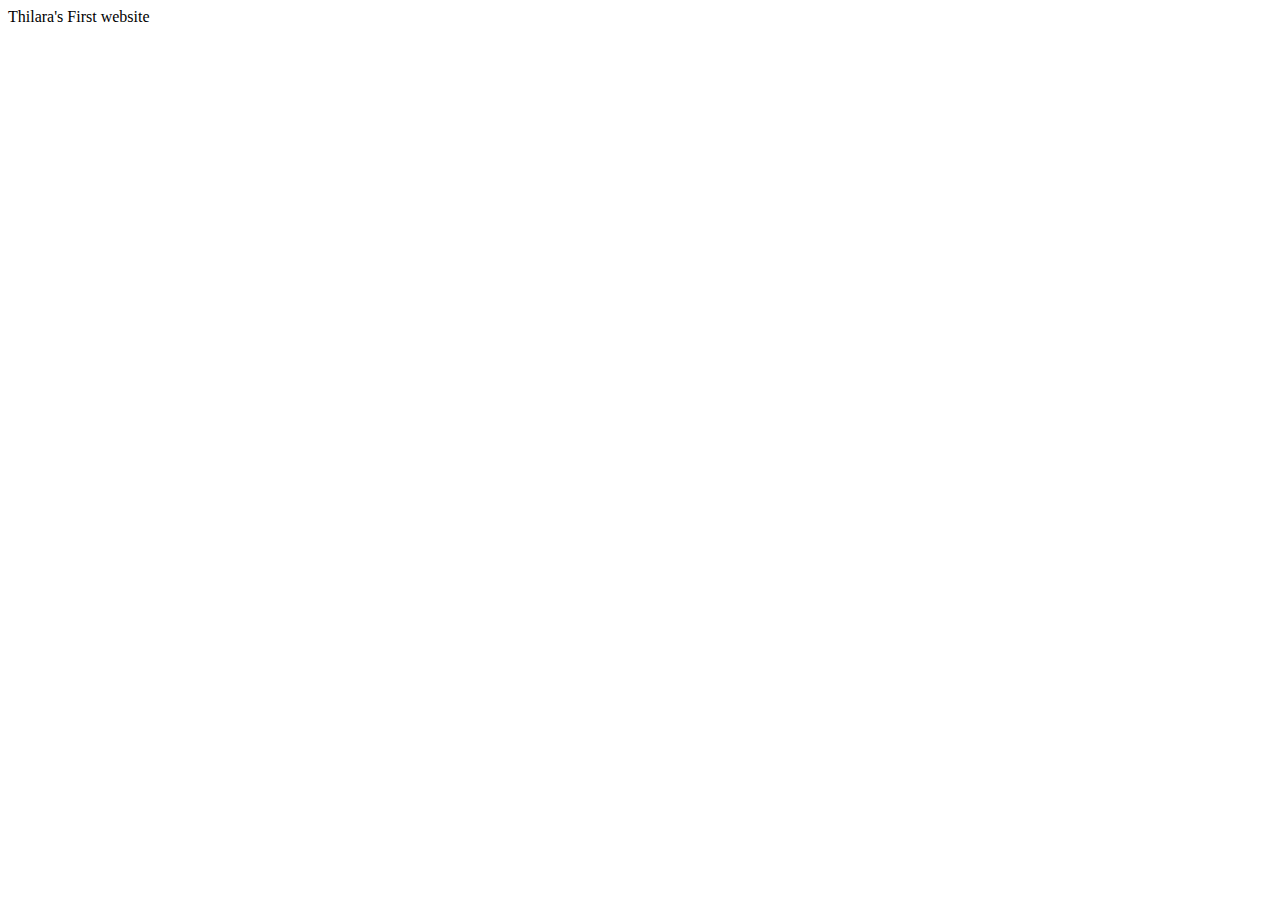
<file: index.html>
<!DOCTYPE html>
<html lang="en">
<head>
    <meta charset="UTF-8">
    <meta http-equiv="X-UA-Compatible" content="IE=edge">
    <meta name="viewport" content="width=device-width, initial-scale=1.0">
    <title>Document</title>
</head>
<body>
    Thilara's First website 
</body>
</html>
</file>
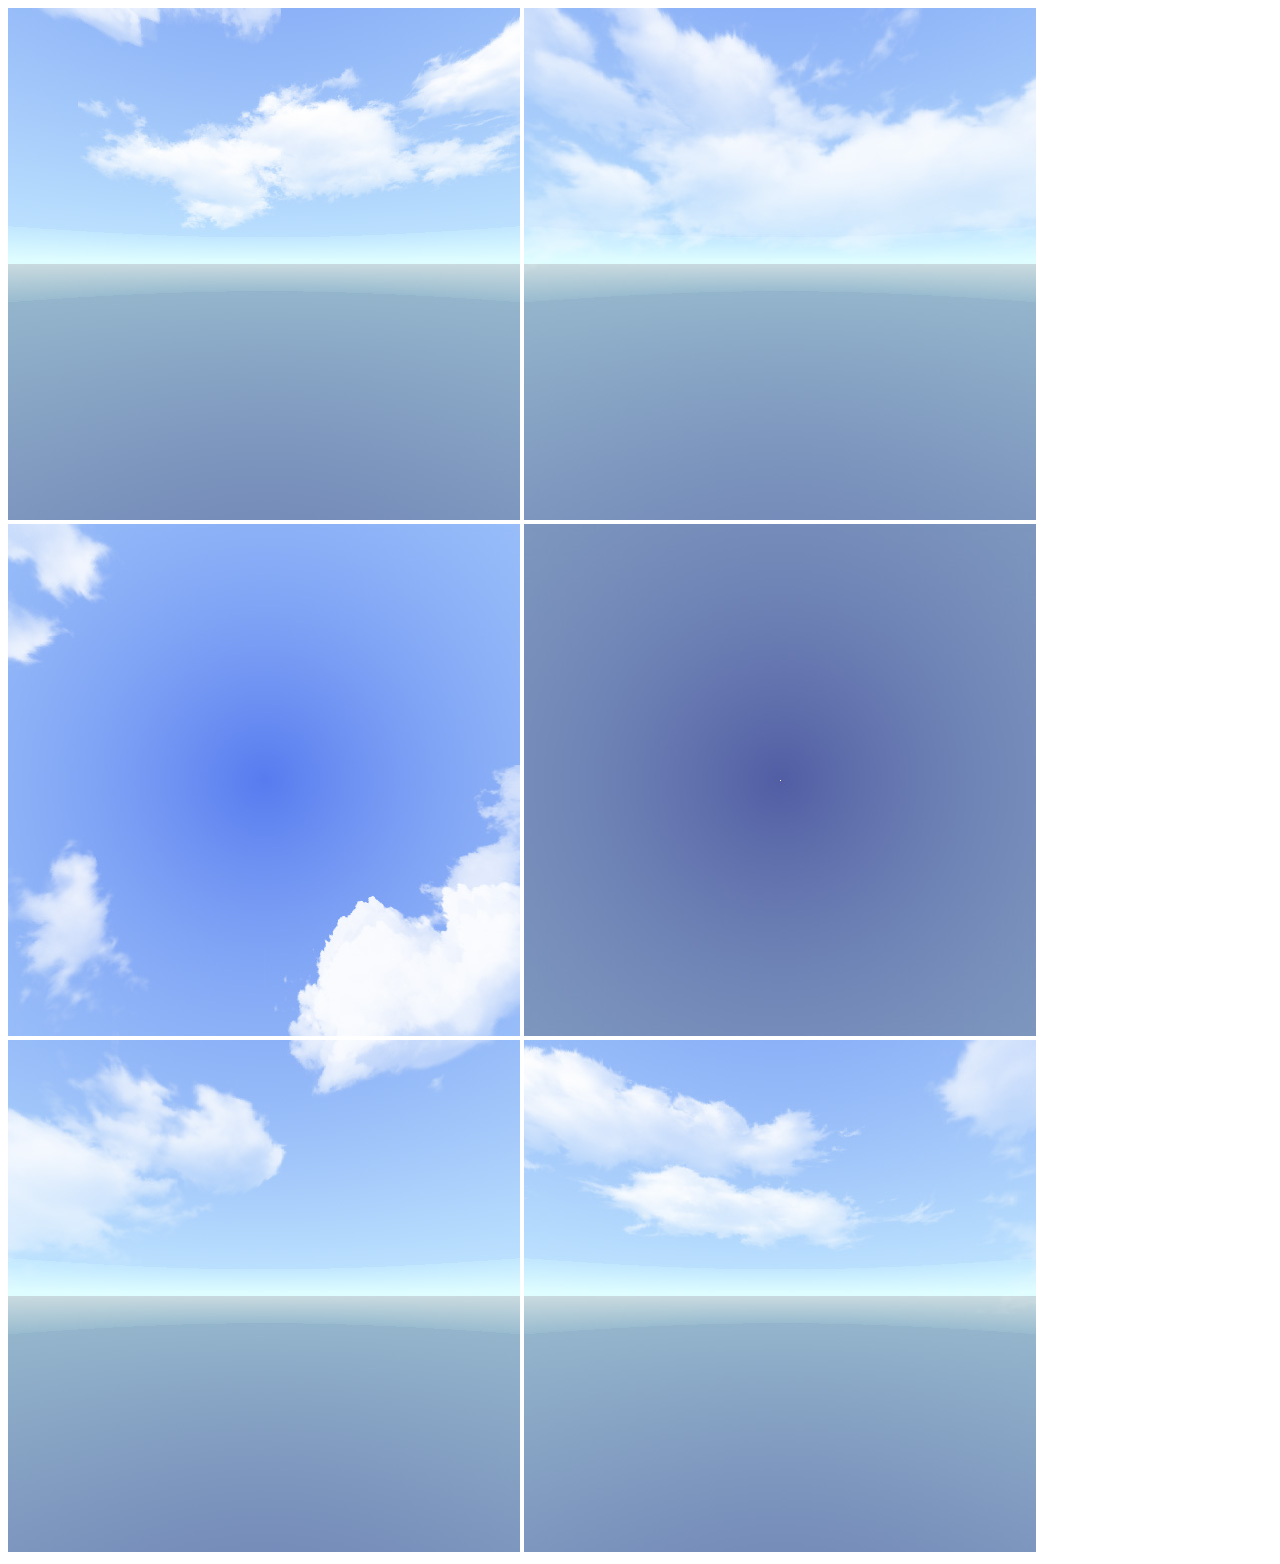
<file: AR/index.html>
<!DOCTYPE html>
<html>
  <script src="https://aframe.io/releases/1.0.4/aframe.min.js"></script>
  <script src="aframe-ar.js"></script>
  <body>
    <a-scene embedded arjs environment="#env" vr-mode-ui="enabled: false">
      <a-assets>
        <a-cubemap id="env">
          <img src="Daylight-Box_Right.jpg">
          <img src="Daylight-Box_Left.jpg">
          <img src="Daylight-Box_Top.jpg">
          <img src="Daylight-Box_Bottom.jpg">
          <img src="Daylight-Box_Front.jpg">
          <img src="Daylight-Box_Back.jpg">
        </a-cubemap>
      </a-assets>

      <a-light type="ambient" color="#888"></a-light>
      <a-light type="point" intensity="0.3" position="2 4 4"></a-light>

      <!-- DONT EDIT ABOVE
                o   o
                 )-(
                (O O)
                 \=/
                .-"-.
               //\ /\\
             _// / \ \\_
            =./ {,-.} \.=
                || ||
                || ||    
              __|| ||__  
             `---" "---'   
           EDIT FROM HERE ON          
      -->

      <!-- This is the marker, inside the <marker> 
           the objects that will appear at that position -->

      <!-- You can create your own markers here. ONLY USE JPEGS not PNG!
      https://jeromeetienne.github.io/AR.js/three.js/examples/marker-training/examples/generator.html
     -->

     <!-- !!! Only 1 Marker but lots of assets inside it !!! -->

      <a-marker type='pattern' url='pattern-marker4562.patt' smooth="true">

        <!-- This is the object <a-object> 
          Edit size, position, texture and animation here -->

        <a-box
        width="3"
        height="1.5"
        depth="0.2"
        position="3 4 1" 
        rotation="80 10 0"               
        src="1 red.jpg"
        transparent="true"
        alphaTest= "0.5"            
        env-map="#env"
        metalness="1.0"
        roughness="0.0"          
        >
        </a-box>

        <a-box
        width="1.5"
        height="3"
        depth="0.2"
        position="-2 0.2 0" 
        rotation="65 10 0"               
        src="bracket notif.jpg"
        transparent="true"
        alphaTest= "0.5"            
        env-map="#env"
        metalness="1.0"
        roughness="0.0"          
        >
        </a-box>

        <a-box
        width="3"
        height="1.5"
        depth="2"
        position="1.5 0.2 0" 
        rotation="65 10 0"               
        src="exclamation.jpg"
        transparent="true"
        alphaTest= "0.5"            
        env-map="#env"
        metalness="1.0"
        roughness="0.0"          
        >
        </a-box> 
      
        
          


        <a-sphere
        radius="1.2"
        position= "2 6 2"
        src="notif overlay.jpg"
        env-map="#env"
        metalness="0.9"
        roughness="0.1"                  
        animation="
        property: rotation; 
        from: 0 0 0; 
        to: 0 360 0; 
        easing: linear; 
        dur: 10000; 
        loop:true"
        >                  
        </a-sphere>        

        <!-- !!! Do not remove Marker 1 !!! -->
      </a-marker>    

     


      <a-entity camera></a-entity>
    </a-scene>

  </body>
</html>
</file>
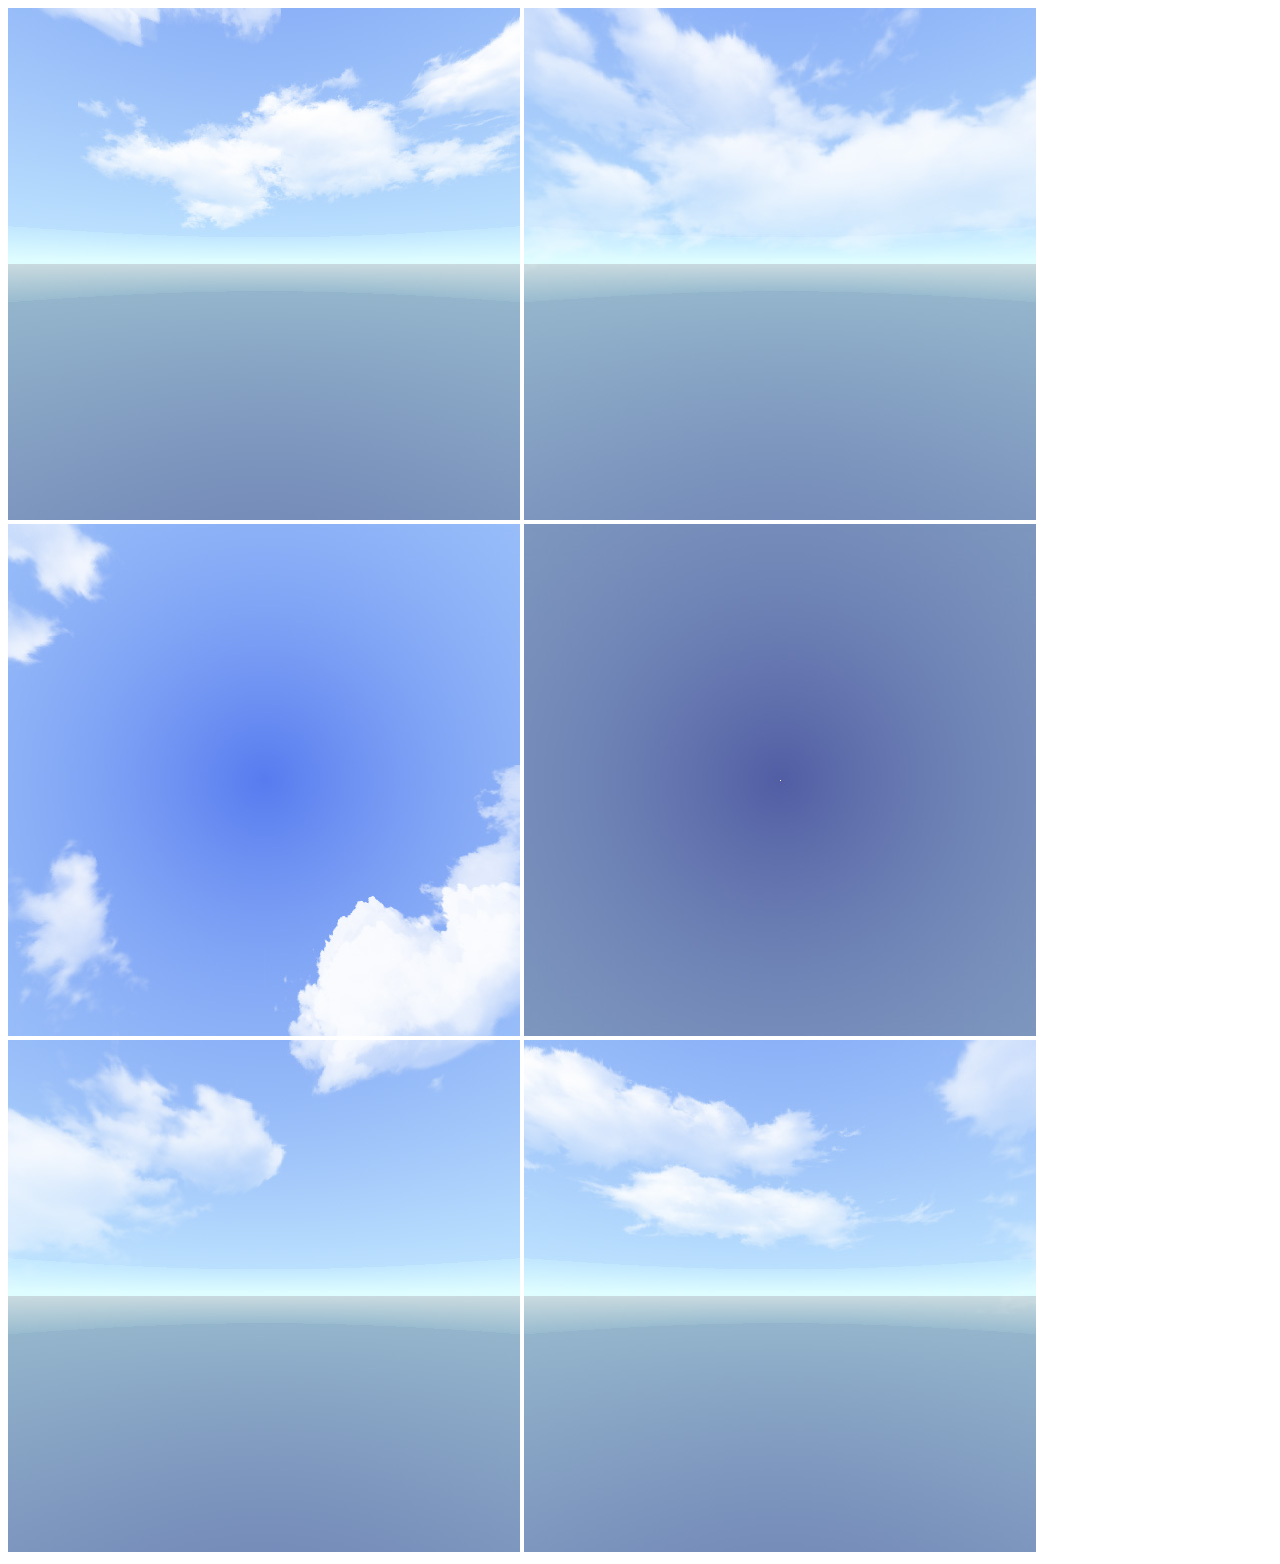
<file: AR2 /index.html>
<!DOCTYPE html>
<html>
  <script src="https://aframe.io/releases/1.0.4/aframe.min.js"></script>
  <script src="aframe-ar.js"></script>
  <body>
    <a-scene embedded arjs environment="#env" vr-mode-ui="enabled: false">
      <a-assets>
        <a-cubemap id="env">
          <img src="Daylight-Box_Right.jpg">
          <img src="Daylight-Box_Left.jpg">
          <img src="Daylight-Box_Top.jpg">
          <img src="Daylight-Box_Bottom.jpg">
          <img src="Daylight-Box_Front.jpg">
          <img src="Daylight-Box_Back.jpg">
        </a-cubemap>
      </a-assets>

      <a-light type="ambient" color="#888"></a-light>
      <a-light type="point" intensity="0.3" position="2 4 4"></a-light>

      <!-- DONT EDIT ABOVE
                o   o
                 )-(
                (O O)
                 \=/
                .-"-.
               //\ /\\
             _// / \ \\_
            =./ {,-.} \.=
                || ||
                || ||    
              __|| ||__  
             `---" "---'   
           EDIT FROM HERE ON          
      -->

      <!-- This is the marker, inside the <marker> 
           the objects that will appear at that position -->

      <!-- You can create your own markers here. ONLY USE JPEGS not PNG!
      https://jeromeetienne.github.io/AR.js/three.js/examples/marker-training/examples/generator.html
     -->

     <!-- !!! Only 1 Marker but lots of assets inside it !!! -->

      <a-marker type='pattern' url='pattern-marker7543.patt' smooth="true">

        <!-- This is the object <a-object> 
          Edit size, position, texture and animation here -->

          <a-marker type='pattern' url='pattern-marker7543.patt' smooth="true">

            <a-box
            width="7"
            height="5.5"
            depth="0.4"
            position="0 0.2 0" 
            rotation="65 10 0"               
            src="numbers.png"
            transparent="true"
            alphaTest= "0.5"            
            env-map="#env"
            metalness="1.0"
            roughness="0.0"          
            >
            </a-box>
    
          </a-marker>          

        <!-- !!! Do not remove Marker 1 !!! -->
      </a-marker>    

     


      <a-entity camera></a-entity>
    </a-scene>

  </body>
</html>
</file>
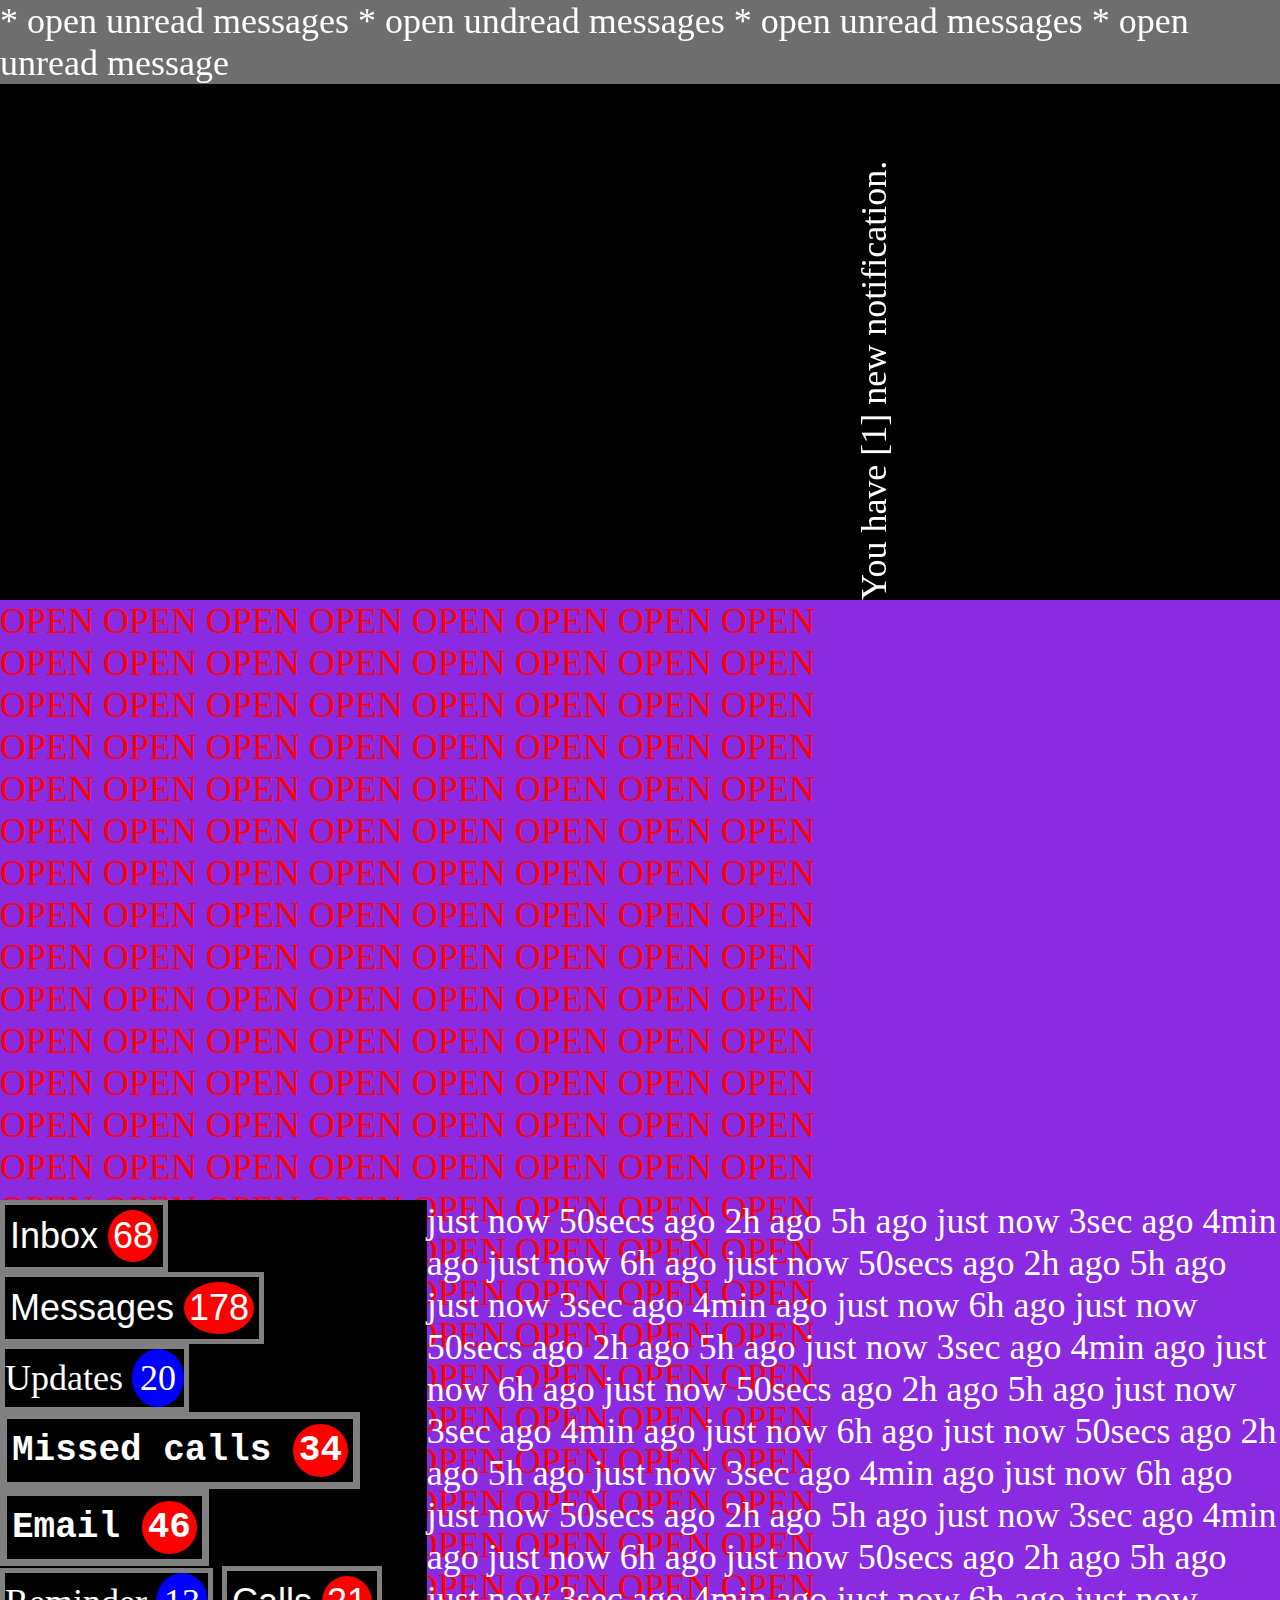
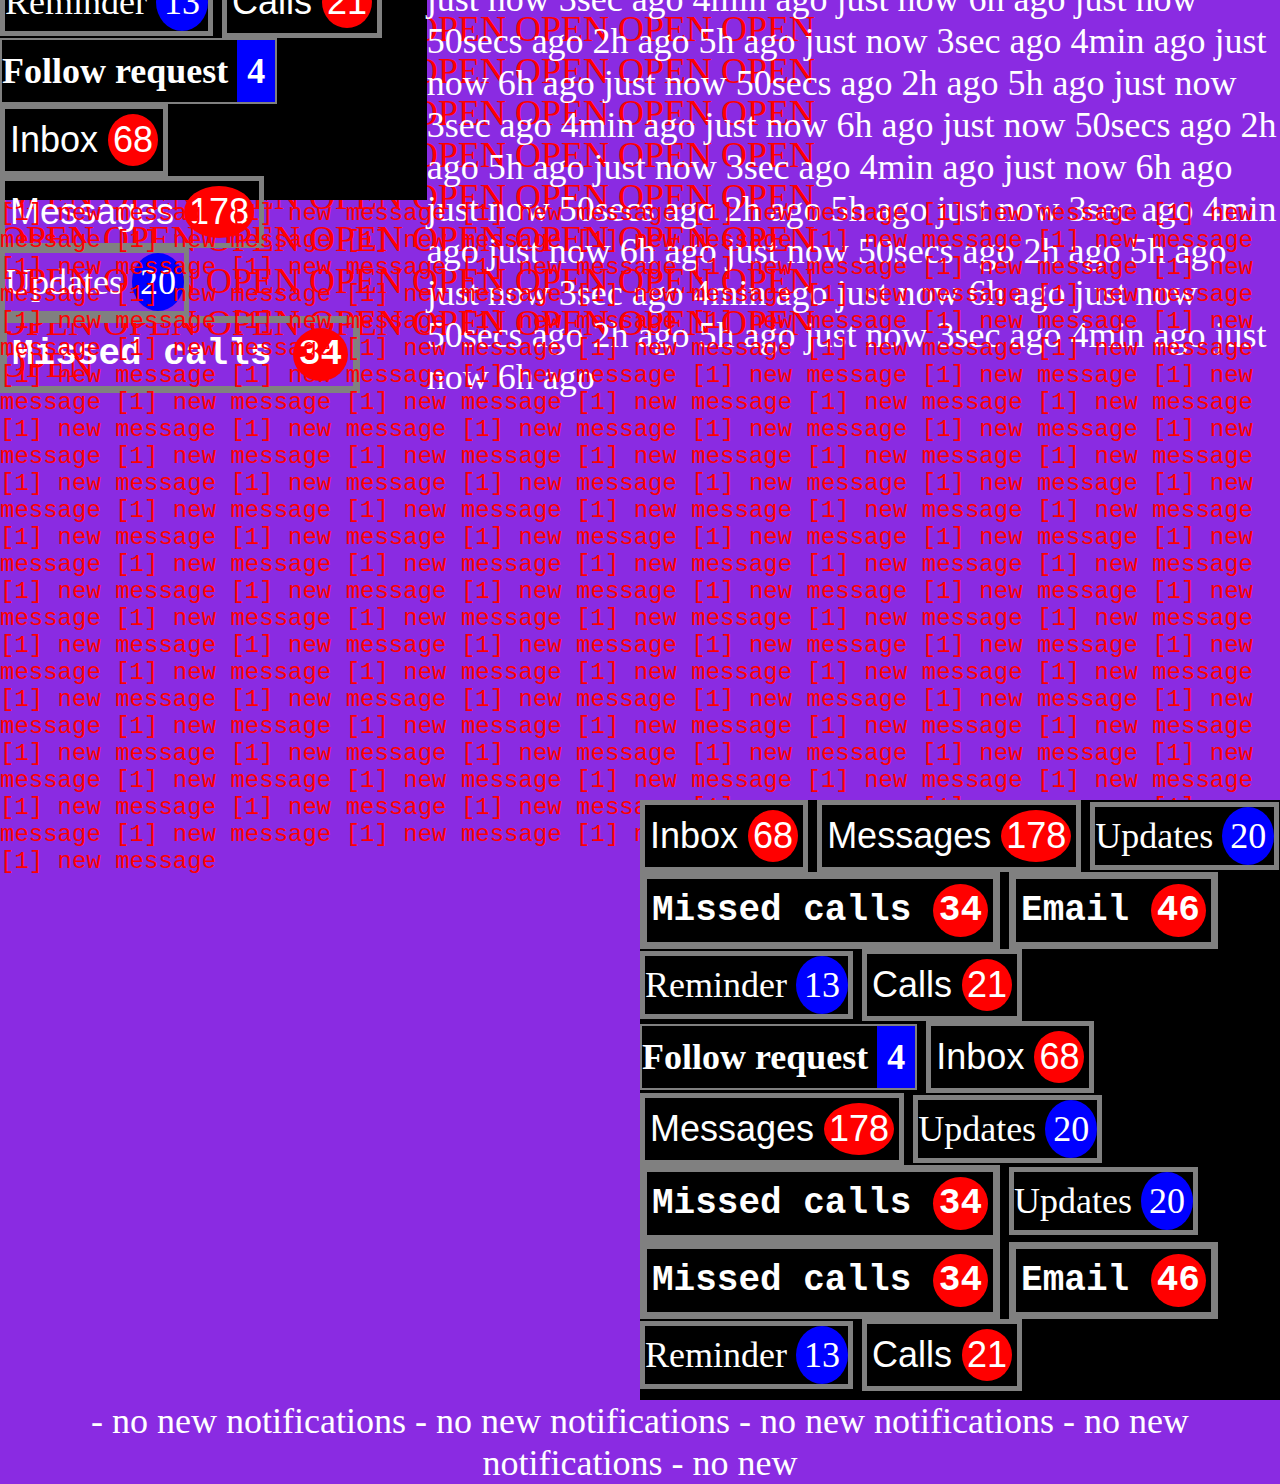
<file: keepup/index.html>
<!DOCTYPE html>
<html lang="en">
<head>
    <meta charset="UTF-8">
    <meta http-equiv="X-UA-Compatible" content="IE=edge">
    <meta name="viewport" content="width=device-width, initial-scale=1.0">
    <title>Document</title>
    <link rel="stylesheet" href="style.css">
</head>
<body>


    <div class="menu">* open unread messages * open undread messages * open unread messages * open unread message</div>
    <div class="row">

        
<div class="col width100 bgblack">1</div>
    </div>

    <div class="row">
        <div class="col width66 animated-row">
            <div class="open">
                OPEN OPEN OPEN OPEN OPEN OPEN OPEN OPEN OPEN OPEN OPEN OPEN OPEN OPEN OPEN OPEN OPEN OPEN OPEN OPEN OPEN OPEN OPEN OPEN OPEN OPEN OPEN OPEN OPEN OPEN OPEN OPEN OPEN OPEN OPEN OPEN OPEN OPEN OPEN OPEN OPEN OPEN OPEN OPEN OPEN OPEN OPEN OPEN OPEN OPEN OPEN OPEN OPEN OPEN OPEN OPEN OPEN OPEN OPEN OPEN OPEN OPEN OPEN OPEN OPEN OPEN OPEN OPEN OPEN OPEN OPEN OPEN OPEN OPEN OPEN OPEN OPEN OPEN OPEN OPEN OPEN OPEN OPEN OPEN OPEN OPEN OPEN OPEN OPEN OPEN OPEN OPEN OPEN OPEN OPEN OPEN OPEN OPEN OPEN OPEN OPEN OPEN OPEN OPEN OPEN OPEN OPEN OPEN OPEN OPEN OPEN OPEN OPEN OPEN OPEN OPEN OPEN OPEN OPEN OPEN OPEN OPEN OPEN OPEN OPEN OPEN OPEN OPEN OPEN OPEN OPEN OPEN OPEN OPEN OPEN OPEN OPEN OPEN OPEN OPEN OPEN OPEN OPEN OPEN OPEN OPEN OPEN OPEN OPEN OPEN OPEN OPEN OPEN OPEN OPEN OPEN OPEN OPEN OPEN OPEN OPEN OPEN OPEN OPEN OPEN OPEN OPEN OPEN OPEN OPEN OPEN OPEN OPEN OPEN OPEN OPEN OPEN OPEN OPEN OPEN OPEN OPEN OPEN OPEN OPEN OPEN OPEN OPEN OPEN OPEN OPEN OPEN OPEN OPEN OPEN OPEN OPEN OPEN OPEN OPEN OPEN OPEN OPEN OPEN OPEN OPEN OPEN OPEN OPEN OPEN OPEN OPEN OPEN OPEN OPEN OPEN OPEN OPEN OPEN OPEN OPEN OPEN OPEN OPEN OPEN OPEN OPEN OPEN OPEN OPEN OPEN OPEN OPEN OPEN OPEN OPEN OPEN OPEN OPEN OPEN OPEN OPEN OPEN OPEN OPEN OPEN OPEN OPEN OPEN OPEN OPEN OPEN OPEN OPEN OPEN OPEN OPEN  
            </div>
        </div>
        <div class="col width33 bgpink">
            <div class="upwards-text">
                  You have [1] new notification. 
            </div>
        </div>
        
       
    </div>

    <div class="row">
        <div class="col width33 bgblack "> 
            <div class="label"> 
                Inbox 
                <div class="number">68</div>
            </div>
            <div class="label"> 
                Messages 
                <div class="number">178</div>

            </div>
            <div class="label3">
                Updates
                <div class="number3">20</div>
            </div>
            <div class="label2">
                Missed calls
                <div class="number2">34</div>

            </div>
            <div class="label2">
                Email
                <div class=" number2">46</div>
            </div>
            <div class="label3">
                Reminder 
                <div class="number3">13</div>
            </div>           
             <div class="label">
                Calls
                <div class="number">21</div>
            </div>
            <div class="label4">
                Follow request
                <div class="number4">4</div>
            </div>
            <div class="label"> 
                Inbox 
                <div class="number">68</div>
            </div>
            <div class="label"> 
                Messages 
                <div class="number">178</div>

            </div>
            <div class="label3">
                Updates
                <div class="number3">20</div>
            </div>
            <div class="label2">
                Missed calls
                <div class="number2">34</div>

            </div>

        </div>
        <div class="col width66 animated-row2" >
            <div class="clickme">
                just now   50secs ago   2h ago   5h ago   just now   3sec ago   4min ago   just now   6h ago   just now   50secs ago   2h ago   5h ago   just now   3sec ago   4min ago   just now   6h ago   just now   50secs ago   2h ago   5h ago   just now   3sec ago   4min ago   just now   6h ago   just now   50secs ago   2h ago   5h ago   just now   3sec ago   4min ago   just now   6h ago   just now   50secs ago   2h ago   5h ago   just now   3sec ago   4min ago   just now   6h ago   just now   50secs ago   2h ago   5h ago   just now   3sec ago   4min ago   just now   6h ago   just now   50secs ago   2h ago   5h ago   just now   3sec ago   4min ago   just now   6h ago   just now   50secs ago   2h ago   5h ago   just now   3sec ago   4min ago   just now   6h ago   just now   50secs ago   2h ago   5h ago   just now   3sec ago   4min ago   just now   6h ago   just now   50secs ago   2h ago   5h ago   just now   3sec ago   4min ago   just now   6h ago   just now   50secs ago   2h ago   5h ago   just now   3sec ago   4min ago   just now   6h ago   just now   50secs ago   2h ago   5h ago   just now   3sec ago   4min ago   just now   6h ago   just now   50secs ago   2h ago   5h ago   just now   3sec ago   4min ago   just now   6h ago    
            </div>
        </div>
     
        
       
    </div>

    <div class="row">
        <div class="col width100 animated-row">
            <div class="newmessage">
                [1] new message [1] new message [1] new message [1] new message [1] new message [1] new message [1] new message [1] new message [1] new message [1] new message [1] new message [1] new message [1] new message [1] new message [1] new message [1] new message [1] new message [1] new message [1] new message [1] new message [1] new message [1] new message [1] new message [1] new message [1] new message [1] new message [1] new message [1] new message [1] new message [1] new message [1] new message [1] new message [1] new message [1] new message [1] new message [1] new message [1] new message [1] new message [1] new message [1] new message [1] new message [1] new message [1] new message [1] new message [1] new message [1] new message [1] new message [1] new message [1] new message [1] new message [1] new message [1] new message [1] new message [1] new message [1] new message [1] new message [1] new message [1] new message [1] new message [1] new message [1] new message [1] new message [1] new message [1] new message [1] new message [1] new message [1] new message [1] new message [1] new message [1] new message [1] new message [1] new message [1] new message [1] new message [1] new message [1] new message [1] new message [1] new message [1] new message [1] new message [1] new message [1] new message [1] new message [1] new message [1] new message [1] new message [1] new message [1] new message [1] new message [1] new message [1] new message [1] new message [1] new message [1] new message [1] new message [1] new message [1] new message [1] new message [1] new message [1] new message [1] new message [1] new message [1] new message [1] new message [1] new message [1] new message [1] new message [1] new message [1] new message [1] new message [1] new message [1] new message [1] new message [1] new message [1] new message [1] new message [1] new message [1] new message [1] new message [1] new message [1] new message [1] new message [1] new message [1] new message [1] new message [1] new message [1] new message [1] new message [1] new message [1] new message [1] new message [1] new message [1] new message  
            </div>
        </div>
            </div>

    <div class="row">
        <div class="col width50 animated-row2"></div>
        
        <div class="col width50 bgbisque">
            <div class="label"> 
                Inbox 
                <div class="number">68</div>
            </div>
            <div class="label"> 
                Messages 
                <div class="number">178</div>

            </div>
            <div class="label3">
                Updates
                <div class="number3">20</div>
            </div>
            <div class="label2">
                Missed calls
                <div class="number2">34</div>

            </div>
            <div class="label2">
                Email
                <div class=" number2">46</div>
            </div>
            <div class="label3">
                Reminder 
                <div class="number3">13</div>
            </div>           
             <div class="label">
                Calls
                <div class="number">21</div>
            </div>
            <div class="label4">
                Follow request
                <div class="number4">4</div>
            </div>
            <div class="label"> 
                Inbox 
                <div class="number">68</div>
            </div>
            <div class="label"> 
                Messages 
                <div class="number">178</div>

            </div>
            <div class="label3">
                Updates
                <div class="number3">20</div>
            </div>
            <div class="label2">
                Missed calls
                <div class="number2">34</div>

            </div>
            <div class="label3">
                Updates
                <div class="number3">20</div>
            </div>
            <div class="label2">
                Missed calls
                <div class="number2">34</div>

            </div>
            <div class="label2">
                Email
                <div class=" number2">46</div>
            </div>
            <div class="label3">
                Reminder 
                <div class="number3">13</div>
            </div>           
             <div class="label">
                Calls
                <div class="number">21</div>
            </div>
           

            

    
    </div>

    <div class="class">
        <div class="ending">
            - no new notifications - no new notifications - no new notifications - no new notifications - no new
        </div>
    </div>
       

</body>
</html>
</file>
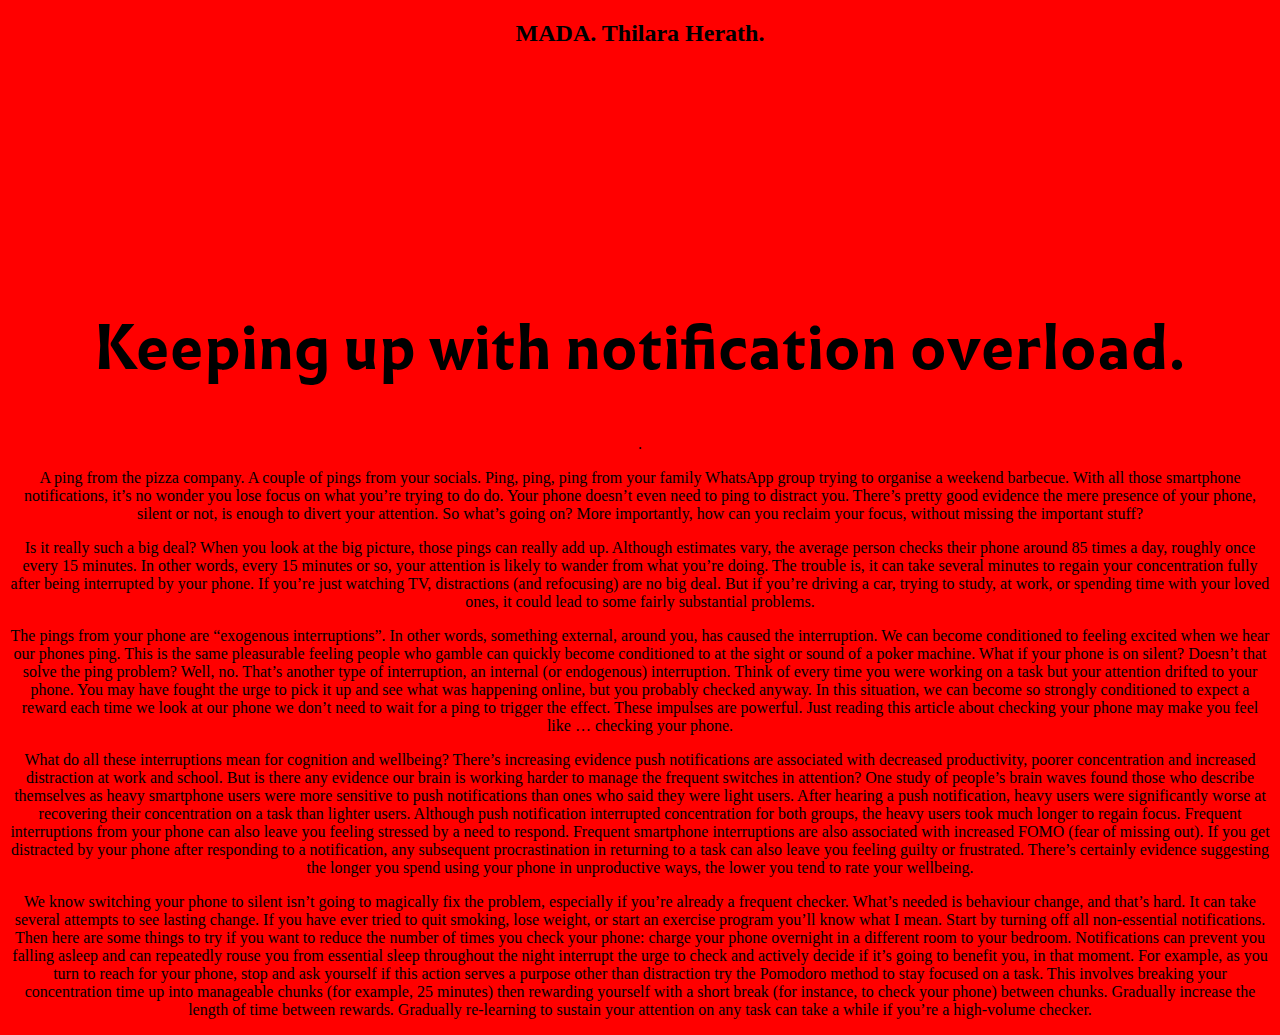
<file: Reader/index.html>
<!DOCTYPE html>
<html lang="en">
<head>
    <meta charset="UTF-8">
    <meta http-equiv="X-UA-Compatible" content="IE=edge">
    <meta name="viewport" content="width=device-width, initial-scale=1.0">
    <title>Keep up </title>
    <link rel="stylesheet" href="style.css">
</head>

<h2>
MADA. Thilara Herath.
</h2>
<h1>
     Keeping up with notification overload.

</h1>





<body>
   .
    
</body>

<p>
   A ping from the pizza company. A couple of pings from your socials. Ping, ping, ping from your family WhatsApp group trying to organise a weekend barbecue.

        With all those smartphone notifications, it’s no wonder you lose focus on what you’re trying to do do.
        
        Your phone doesn’t even need to ping to distract you. There’s pretty good evidence the mere presence of your phone, silent or not, is enough to divert your attention.
        
        So what’s going on? More importantly, how can you reclaim your focus, without missing the important stuff? 
</p>

 

<p>
    Is it really such a big deal?
    When you look at the big picture, those pings can really add up.
    
    Although estimates vary, the average person checks their phone around 85 times a day, roughly once every 15 minutes.
    
    In other words, every 15 minutes or so, your attention is likely to wander from what you’re doing. The trouble is, it can take several minutes to regain your concentration fully after being interrupted by your phone.
    
    If you’re just watching TV, distractions (and refocusing) are no big deal. But if you’re driving a car, trying to study, at work, or spending time with your loved ones, it could lead to some fairly substantial problems.
</p>
 

<p>
    The pings from your phone are “exogenous interruptions”. In other words, something external, around you, has caused the interruption.

    We can become conditioned to feeling excited when we hear our phones ping. This is the same pleasurable feeling people who gamble can quickly become conditioned to at the sight or sound of a poker machine.
    
    What if your phone is on silent? Doesn’t that solve the ping problem? Well, no.
    
    That’s another type of interruption, an internal (or endogenous) interruption.
    
    Think of every time you were working on a task but your attention drifted to your phone. You may have fought the urge to pick it up and see what was happening online, but you probably checked anyway.
    
    In this situation, we can become so strongly conditioned to expect a reward each time we look at our phone we don’t need to wait for a ping to trigger the effect.
    
    These impulses are powerful. Just reading this article about checking your phone may make you feel like … checking your phone. 
</p>
    

<p>
    What do all these interruptions mean for cognition and wellbeing?

    There’s increasing evidence push notifications are associated with decreased productivity, poorer concentration and increased distraction at work and school.
    
    But is there any evidence our brain is working harder to manage the frequent switches in attention?
    
    One study of people’s brain waves found those who describe themselves as heavy smartphone users were more sensitive to push notifications than ones who said they were light users.
    
    After hearing a push notification, heavy users were significantly worse at recovering their concentration on a task than lighter users. Although push notification interrupted concentration for both groups, the heavy users took much longer to regain focus.
    
    Frequent interruptions from your phone can also leave you feeling stressed by a need to respond. Frequent smartphone interruptions are also associated with increased FOMO (fear of missing out).
    
    If you get distracted by your phone after responding to a notification, any subsequent procrastination in returning to a task can also leave you feeling guilty or frustrated.
    
    There’s certainly evidence suggesting the longer you spend using your phone in unproductive ways, the lower you tend to rate your wellbeing.

</p>

<p>
    We know switching your phone to silent isn’t going to magically fix the problem, especially if you’re already a frequent checker.

    What’s needed is behaviour change, and that’s hard. It can take several attempts to see lasting change. If you have ever tried to quit smoking, lose weight, or start an exercise program you’ll know what I mean.
    
    Start by turning off all non-essential notifications. Then here are some things to try if you want to reduce the number of times you check your phone:
    
    charge your phone overnight in a different room to your bedroom. Notifications can prevent you falling asleep and can repeatedly rouse you from essential sleep throughout the night
    
    interrupt the urge to check and actively decide if it’s going to benefit you, in that moment. For example, as you turn to reach for your phone, stop and ask yourself if this action serves a purpose other than distraction
    
    try the Pomodoro method to stay focused on a task. This involves breaking your concentration time up into manageable chunks (for example, 25 minutes) then rewarding yourself with a short break (for instance, to check your phone) between chunks. Gradually increase the length of time between rewards. Gradually re-learning to sustain your attention on any task can take a while if you’re a high-volume checker.

</p>   





</html>
</file>
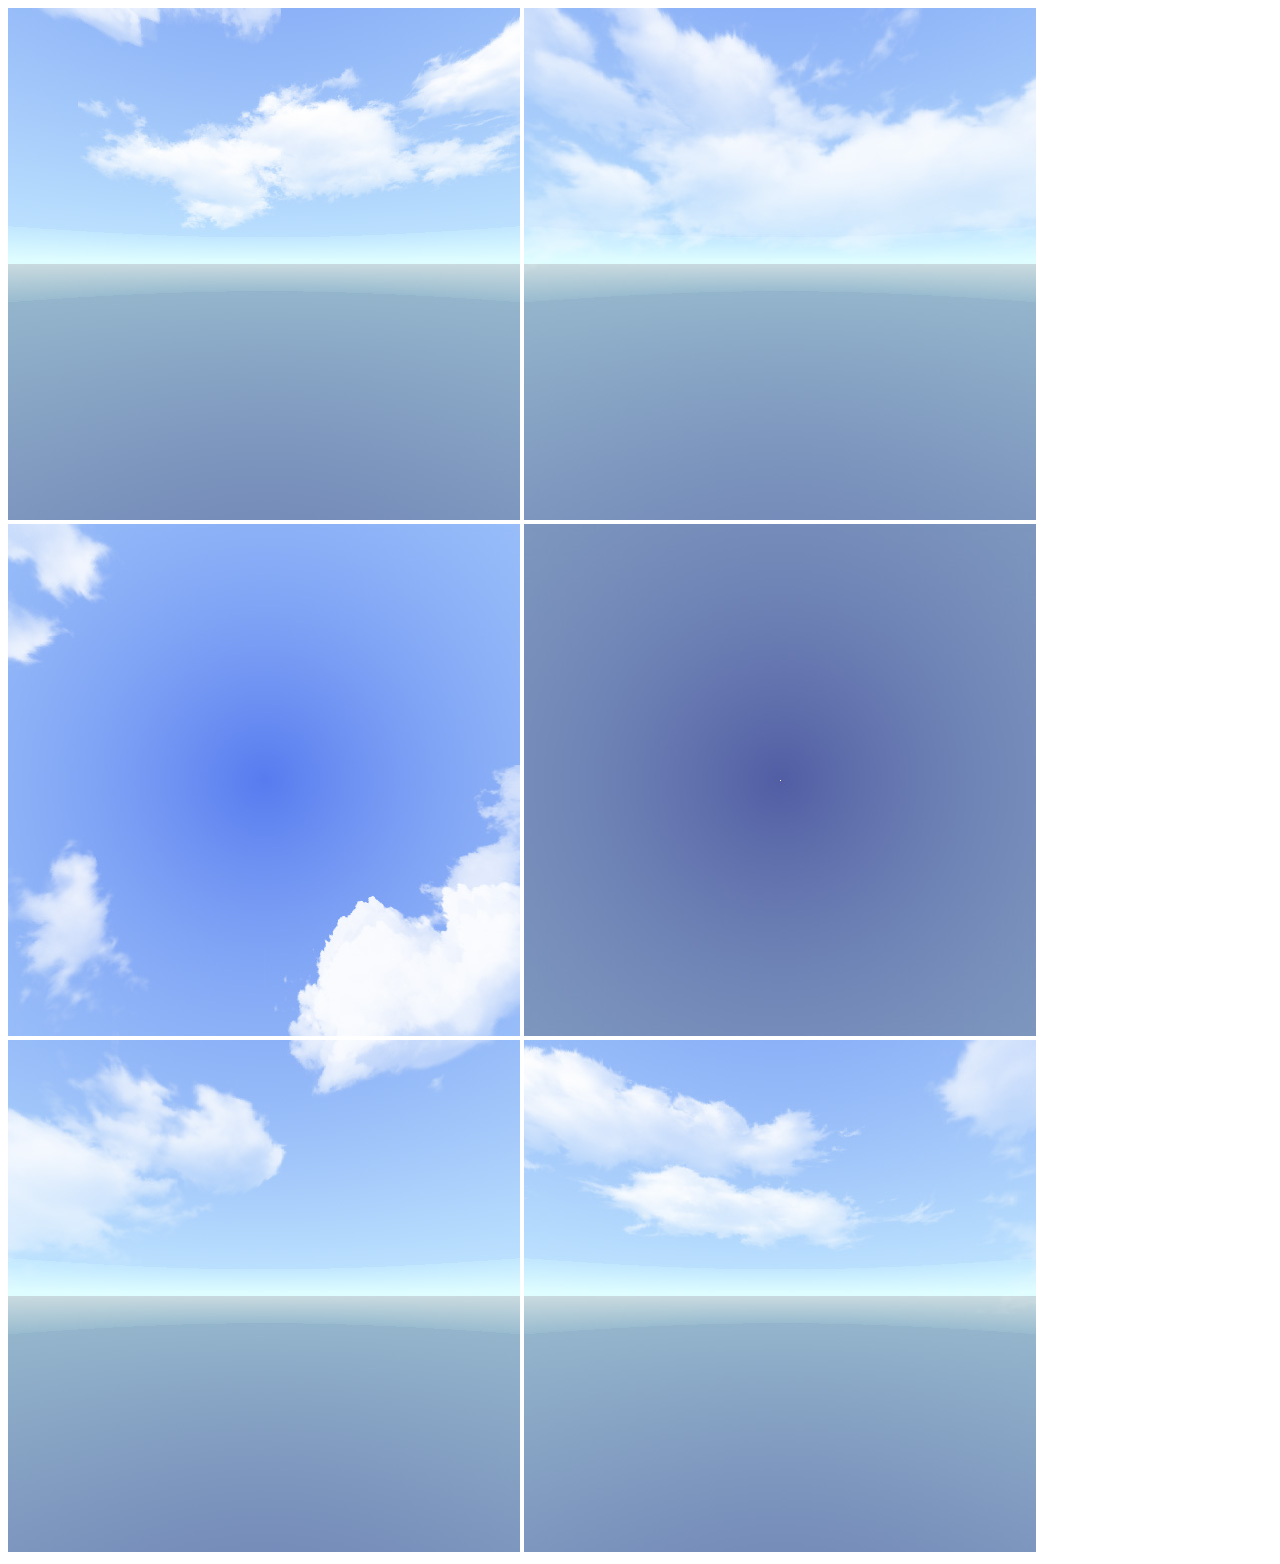
<file: ar-templates/ar-template-3single-markers/index.html>
<!DOCTYPE html>
<html>
  <script src="https://aframe.io/releases/1.0.4/aframe.min.js"></script>
  <script src="aframe-ar.js"></script>
  <body>
    <a-scene embedded arjs environment="#env" vr-mode-ui="enabled: false">
      <a-assets>
        <a-cubemap id="env">
          <img src="Daylight-Box_Right.jpg">
          <img src="Daylight-Box_Left.jpg">
          <img src="Daylight-Box_Top.jpg">
          <img src="Daylight-Box_Bottom.jpg">
          <img src="Daylight-Box_Front.jpg">
          <img src="Daylight-Box_Back.jpg">
        </a-cubemap>
      </a-assets>

      <a-light type="ambient" color="#888"></a-light>
      <a-light type="point" intensity="0.3" position="2 4 4"></a-light>

      <!-- DONT EDIT ABOVE
                o   o
                 )-(
                (O O)
                 \=/
                .-"-.
               //\ /\\
             _// / \ \\_
            =./ {,-.} \.=
                || ||
                || ||    
              __|| ||__  
             `---" "---'   
           EDIT FROM HERE ON          
      -->

      <!-- This is the marker, inside the <marker> 
           the objects that will appear at that position -->

      <!-- You can create your own markers here. ONLY USE JPEGS not PNG!
      https://jeromeetienne.github.io/AR.js/three.js/examples/marker-training/examples/generator.html
     -->

     <!-- !!! MARKER 1 !!! -->

      <a-marker type='pattern' url='pattern-marker4562.patt' smooth="true">

        <!-- This is the object <a-object> 
          Edit size, position, texture and animation here -->

        <a-sphere
        radius="0.8"
        position= "0 0.5 0"
        src="sky.jpeg"
        env-map="#env"
        metalness="0.9"
        roughness="0.1"                  
        animation="
         property: rotation; 
         from: 0 0 0; 
         to: 0 360 0; 
         easing: linear; 
         dur: 10000; 
         loop:true"
          >                  
        </a-sphere>


      </a-marker>
      
      <!-- !!! MARKER 2 !!! -->

      <a-marker type='pattern' url='pattern-marker-circle.patt' smooth="true">

        <!-- This is the object <a-object> 
          Edit size, position, texture and animation here -->

        <a-box 
        width="2.1"
        height="3.45"
        depth="0.3"
        position="0 0.5 0" 
        rotation="0 45 0"               
        src="sky.jpeg"
        transparent="true"
        alphaTest= "0.5"
        env-map="#env"
        metalness="1.0"
        roughness="0.0"                  
        animation="
        property: rotation; 
        from: 0 45 0; 
        to: 0 360 0; 
        easing: linear; 
        dur: 1000; 
        loop:true"               
        >                 
        </a-box>


      </a-marker>   
         
      <!-- !!! MARKER 3 !!! -->           

      <a-marker type='pattern' url='pattern-marker7543.patt' smooth="true">

      <!-- This is the object <a-object> 
        Edit size, position, texture and animation here -->

        <a-box 
        width="2.1"
        height="3.45"
        depth="0.3"
        position="0 0.5 0" 
        rotation="0 45 0"               
        src="sky.jpeg"
        transparent="true"
        alphaTest= "0.5"
        env-map="#env"
        metalness="1.0"
        roughness="0.0"                  
        animation="
        property: rotation; 
        from: 0 45 0; 
        to: 0 360 0; 
        easing: linear; 
        dur: 1000; 
        loop:true"               
        >                 
        </a-box>

      </a-marker>       

     


      <a-entity camera></a-entity>
    </a-scene>

  </body>
</html>
</file>
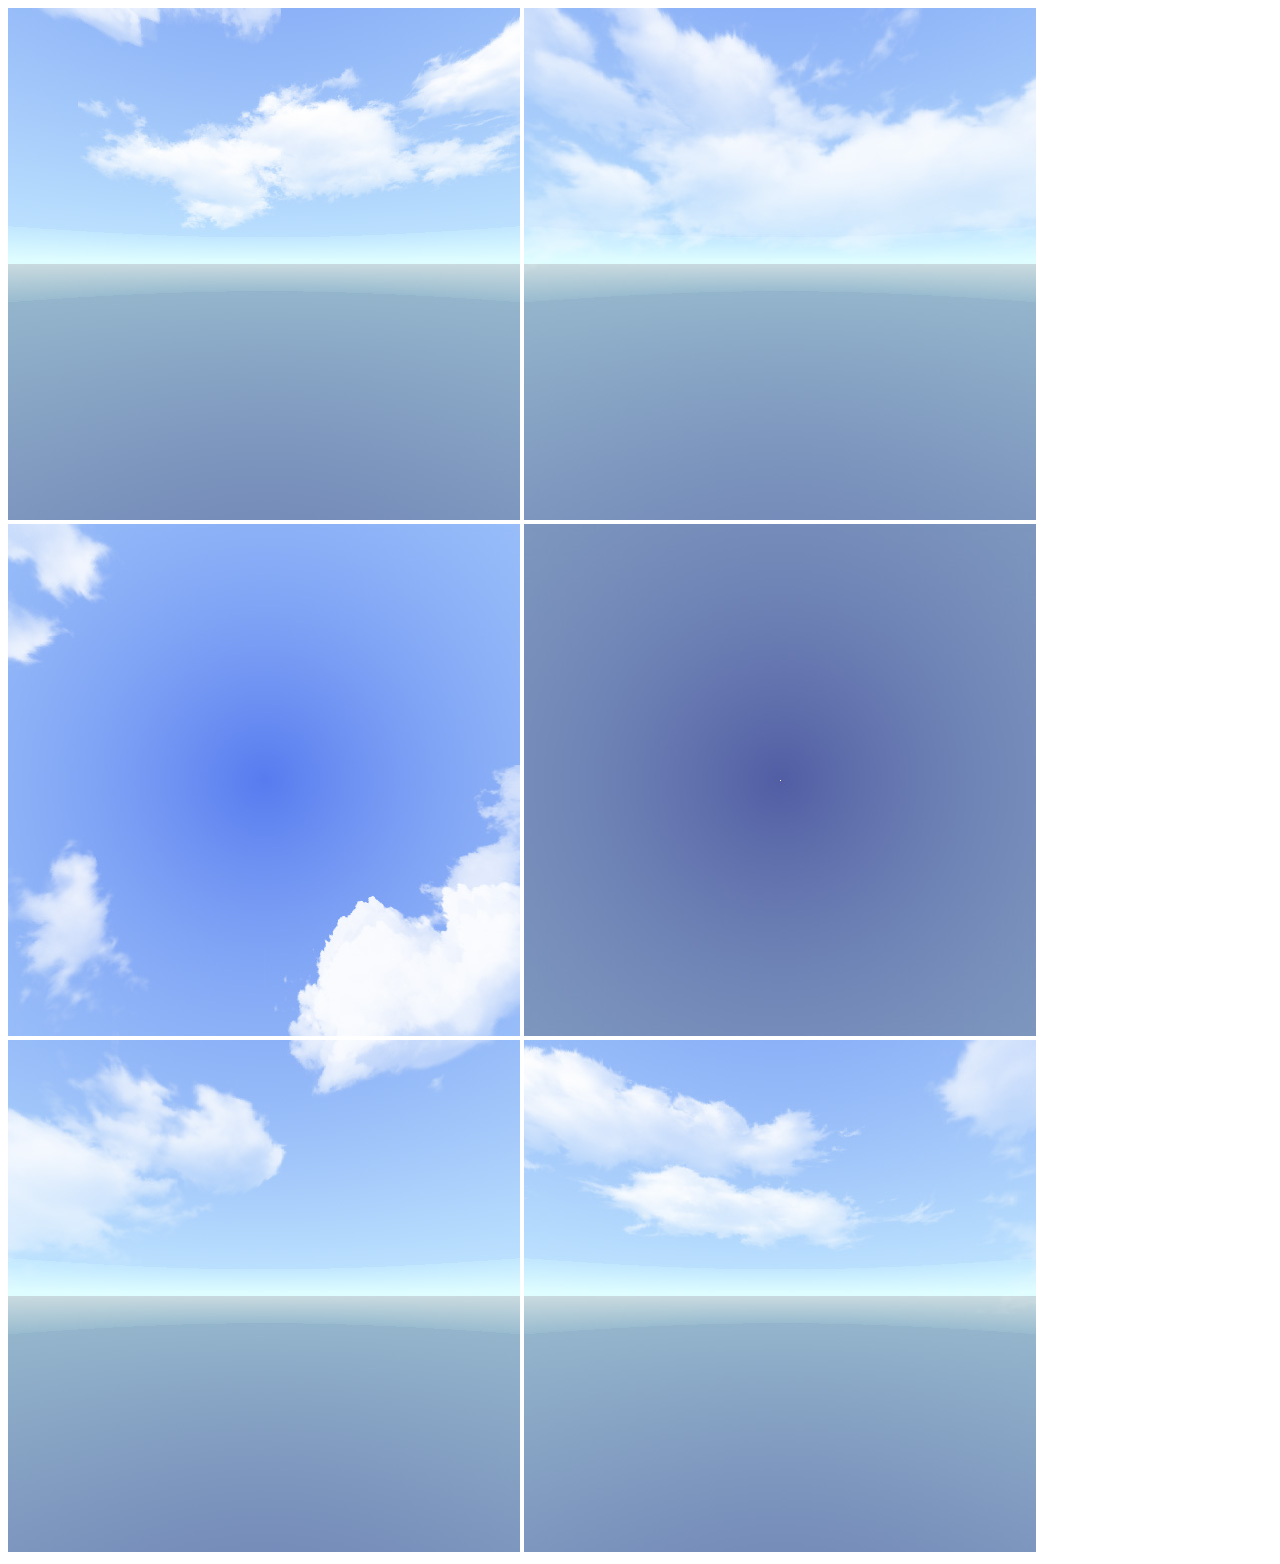
<file: ar-templates/ar-template-multi-planes/index.html>
<!DOCTYPE html>
<html>
  <script src="https://aframe.io/releases/1.0.4/aframe.min.js"></script>
  <script src="aframe-ar.js"></script>
  <body>
    <a-scene embedded arjs environment="#env" vr-mode-ui="enabled: false">
      <a-assets>
        <a-cubemap id="env">
          <img src="Daylight-Box_Right.jpg">
          <img src="Daylight-Box_Left.jpg">
          <img src="Daylight-Box_Top.jpg">
          <img src="Daylight-Box_Bottom.jpg">
          <img src="Daylight-Box_Front.jpg">
          <img src="Daylight-Box_Back.jpg">
        </a-cubemap>
      </a-assets>

      <a-light type="ambient" color="#888"></a-light>
      <a-light type="point" intensity="0.3" position="2 4 4"></a-light>

      <!-- DONT EDIT ABOVE
                o   o
                 )-(
                (O O)
                 \=/
                .-"-.
               //\ /\\
             _// / \ \\_
            =./ {,-.} \.=
                || ||
                || ||    
              __|| ||__  
             `---" "---'   
           EDIT FROM HERE ON          
      -->

      <!-- This is the marker, inside the <marker> 
           the objects that will appear at that position -->

      <!-- You can create your own markers here. ONLY USE JPEGS not PNG!
      https://jeromeetienne.github.io/AR.js/three.js/examples/marker-training/examples/generator.html
     -->

     <!-- !!! Only 1 Marker but lots of assets inside it !!! -->

      <a-marker type='pattern' url='pattern-marker4562.patt' smooth="true">

        <!-- This is the object <a-object> 
          Edit size, position, texture and animation here -->

        <a-box
        width="3"
        height="1.5"
        depth="0.2"
        position="2 0.2 0" 
        rotation="65 10 0"               
        src="sky.png"
        transparent="true"
        alphaTest= "0.5"            
        env-map="#env"
        metalness="1.0"
        roughness="0.0"          
        >
        </a-box>

        <a-box
        width="1.5"
        height="3"
        depth="0.2"
        position="-2 0.2 0" 
        rotation="65 10 0"               
        src="sky.png"
        transparent="true"
        alphaTest= "0.5"            
        env-map="#env"
        metalness="1.0"
        roughness="0.0"          
        >
        </a-box>

        <a-box
        width="3"
        height="1.5"
        depth="2"
        position="1.5 0.2 0" 
        rotation="65 10 0"               
        src="sky.png"
        transparent="true"
        alphaTest= "0.5"            
        env-map="#env"
        metalness="1.0"
        roughness="0.0"          
        >
        </a-box>        


        <a-sphere
        radius="1.2"
        position= "2 0 2"
        src="sky.png"
        env-map="#env"
        metalness="0.9"
        roughness="0.1"                  
        animation="
        property: rotation; 
        from: 0 0 0; 
        to: 0 360 0; 
        easing: linear; 
        dur: 10000; 
        loop:true"
        >                  
        </a-sphere>        

        <!-- !!! Do not remove Marker 1 !!! -->
      </a-marker>    

     


      <a-entity camera></a-entity>
    </a-scene>

  </body>
</html>
</file>
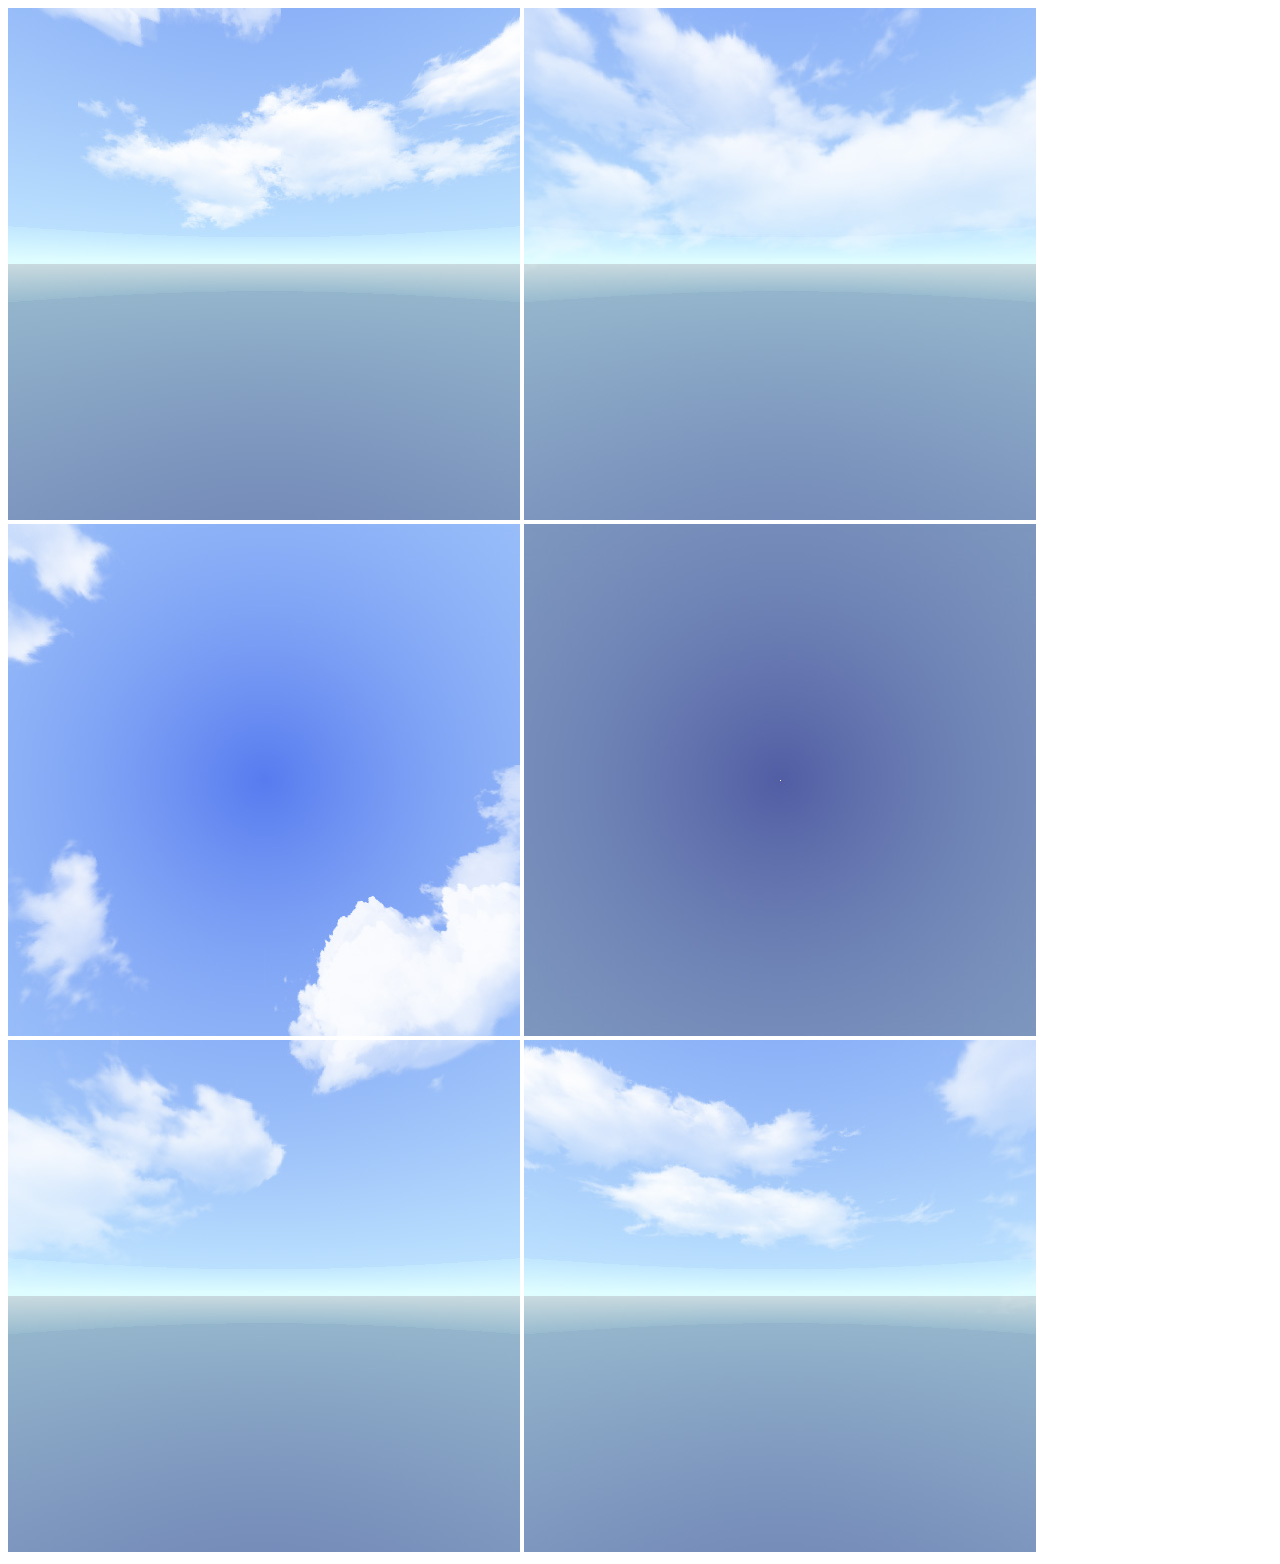
<file: ar-templates/ar-template-multi/index.html>
<!DOCTYPE html>
<html>
  <script src="https://aframe.io/releases/1.0.4/aframe.min.js"></script>
  <script src="aframe-ar.js"></script>
  <body>
    <a-scene embedded arjs environment="#env" vr-mode-ui="enabled: false">
      <a-assets>
        <a-cubemap id="env">
          <img src="Daylight-Box_Right.jpg">
          <img src="Daylight-Box_Left.jpg">
          <img src="Daylight-Box_Top.jpg">
          <img src="Daylight-Box_Bottom.jpg">
          <img src="Daylight-Box_Front.jpg">
          <img src="Daylight-Box_Back.jpg">
        </a-cubemap>
      </a-assets>

      <a-light type="ambient" color="#888"></a-light>
      <a-light type="point" intensity="0.3" position="2 4 4"></a-light>

      <!-- DONT EDIT ABOVE
                o   o
                 )-(
                (O O)
                 \=/
                .-"-.
               //\ /\\
             _// / \ \\_
            =./ {,-.} \.=
                || ||
                || ||    
              __|| ||__  
             `---" "---'   
           EDIT FROM HERE ON          
      -->

      <!-- This is the marker, inside the <marker> 
           the objects that will appear at that position -->

      <!-- You can create your own markers here. ONLY USE JPEGS not PNG!
      https://jeromeetienne.github.io/AR.js/three.js/examples/marker-training/examples/generator.html
     -->

     <!-- !!! Only 1 Marker but lots of assets inside it !!! -->

      <a-marker type='pattern' url='pattern-marker4562.patt' smooth="true">

        <!-- This is the object <a-object> 
          Edit size, position, texture and animation here -->

        <a-box 
        width="2.1"
        height="3.45"
        depth="0.1"
        position="0 0 0" 
        rotation="0 45 0"               
        src="sky.png"
        transparent="true"
        alphaTest= "0.5"
        env-map="#env"
        metalness="1.0"
        roughness="0.0"                  
        animation="
        property: rotation; 
        from: 0 0 0; 
        to: 0 360 0; 
        easing: linear; 
        dur: 10000; 
        loop:true"               
        >                 
        </a-box>

        <a-box 
        width="2.1"
        height="3.45"
        depth="0.1"
        position="2 0 -4" 
        rotation="0 45 0"               
        src="sky.png"
        transparent="true"
        alphaTest= "0.5"
        env-map="#env"
        metalness="1.0"
        roughness="0.0"                  
        animation="
        property: rotation; 
        from: 0 0 0; 
        to: 0 360 0; 
        easing: linear; 
        dur: 5000; 
        loop:true"               
        >                 
        </a-box>

        <a-box 
        width="2.1"
        height="3.45"
        depth="0.1"
        position="-2 0 2" 
        rotation="0 45 0"               
        src="sky.png"
        transparent="true"
        alphaTest= "0.5"
        env-map="#env"
        metalness="1.0"
        roughness="0.0"                  
        animation="
        property: rotation; 
        from: 0 0 0; 
        to: 0 360 0; 
        easing: linear; 
        dur: 5000; 
        loop:true"               
        >                 
        </a-box>

        <a-sphere
        radius="1.2"
        position= "2 0 2"
        src="sky.png"
        env-map="#env"
        metalness="0.9"
        roughness="0.1"                  
        animation="
        property: rotation; 
        from: 0 0 0; 
        to: 0 360 0; 
        easing: linear; 
        dur: 10000; 
        loop:true"
        >                  
        </a-sphere>        

        <!-- !!! Do not remove Marker 1 !!! -->
      </a-marker>    

     


      <a-entity camera></a-entity>
    </a-scene>

  </body>
</html>
</file>
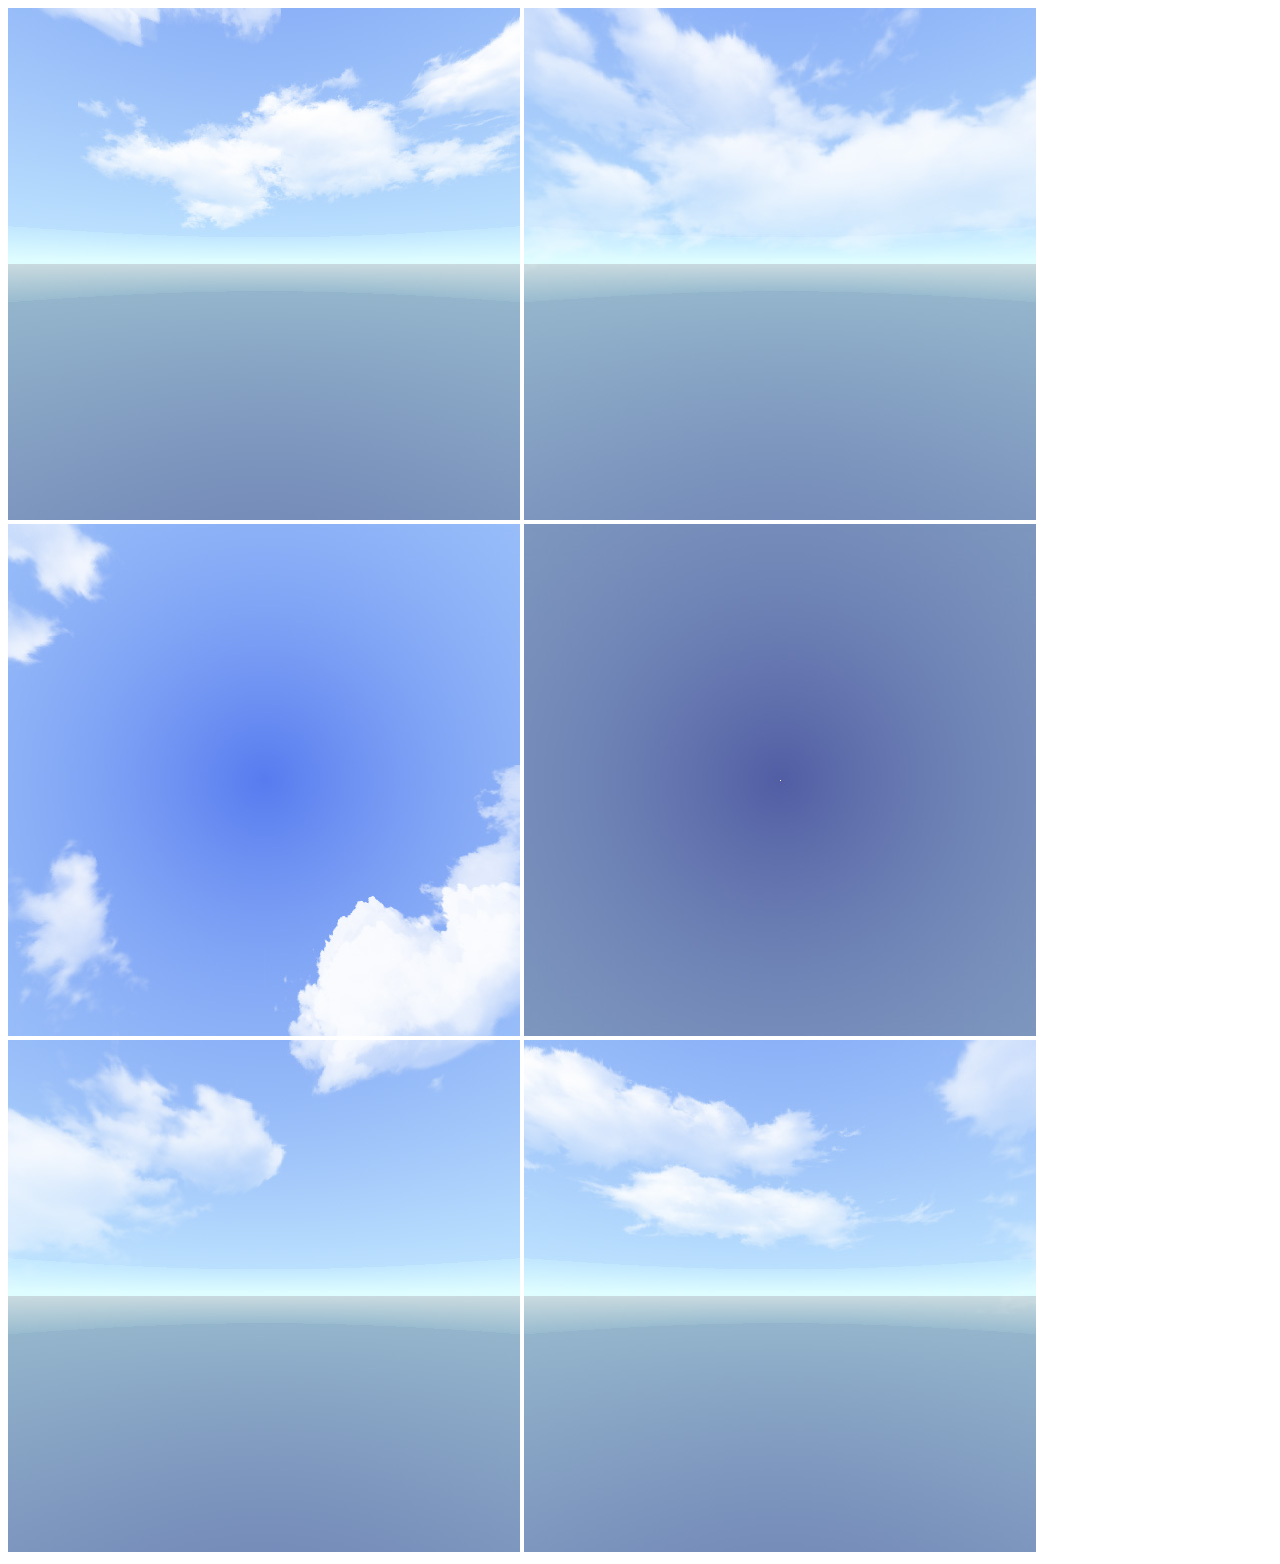
<file: ar-templates/ar-template-single-plane/index.html>
<!DOCTYPE html>
<html>
  <script src="https://aframe.io/releases/1.0.4/aframe.min.js"></script>
  <script src="aframe-ar.js"></script>
  <body>
    <a-scene embedded arjs environment="#env" vr-mode-ui="enabled: false">
      <a-assets>
        <a-cubemap id="env">
          <img src="Daylight-Box_Right.jpg">
          <img src="Daylight-Box_Left.jpg">
          <img src="Daylight-Box_Top.jpg">
          <img src="Daylight-Box_Bottom.jpg">
          <img src="Daylight-Box_Front.jpg">
          <img src="Daylight-Box_Back.jpg">
        </a-cubemap>
      </a-assets>

      <a-light type="ambient" color="#888"></a-light>
      <a-light type="point" intensity="0.3" position="2 4 4"></a-light>

      <!-- DONT EDIT ABOVE
                o   o
                 )-(
                (O O)
                 \=/
                .-"-.
               //\ /\\
             _// / \ \\_
            =./ {,-.} \.=
                || ||
                || ||    
              __|| ||__  
             `---" "---'   
           EDIT FROM HERE ON          
      -->

      <!-- This is the marker, inside the <marker> 
           the objects that will appear at that position -->

      <!-- You can create your own markers here. ONLY USE JPEGS not PNG!
      https://jeromeetienne.github.io/AR.js/three.js/examples/marker-training/examples/generator.html
     -->

     <!-- !!! Only 1 Marker but lots of assets inside it !!! -->

      <a-marker type='pattern' url='pattern-marker4562.patt' smooth="true">

        <!-- This is the object <a-object> 
          Edit size, position, texture and animation here -->

          <a-marker type='pattern' url='pattern-marker4562.patt' smooth="true">

            <a-box
            width="7"
            height="5.5"
            depth="0.4"
            position="0 0.2 0" 
            rotation="65 10 0"               
            src="numbers.png"
            transparent="true"
            alphaTest= "0.5"            
            env-map="#env"
            metalness="1.0"
            roughness="0.0"          
            >
            </a-box>
    
          </a-marker>          

        <!-- !!! Do not remove Marker 1 !!! -->
      </a-marker>    

     


      <a-entity camera></a-entity>
    </a-scene>

  </body>
</html>
</file>
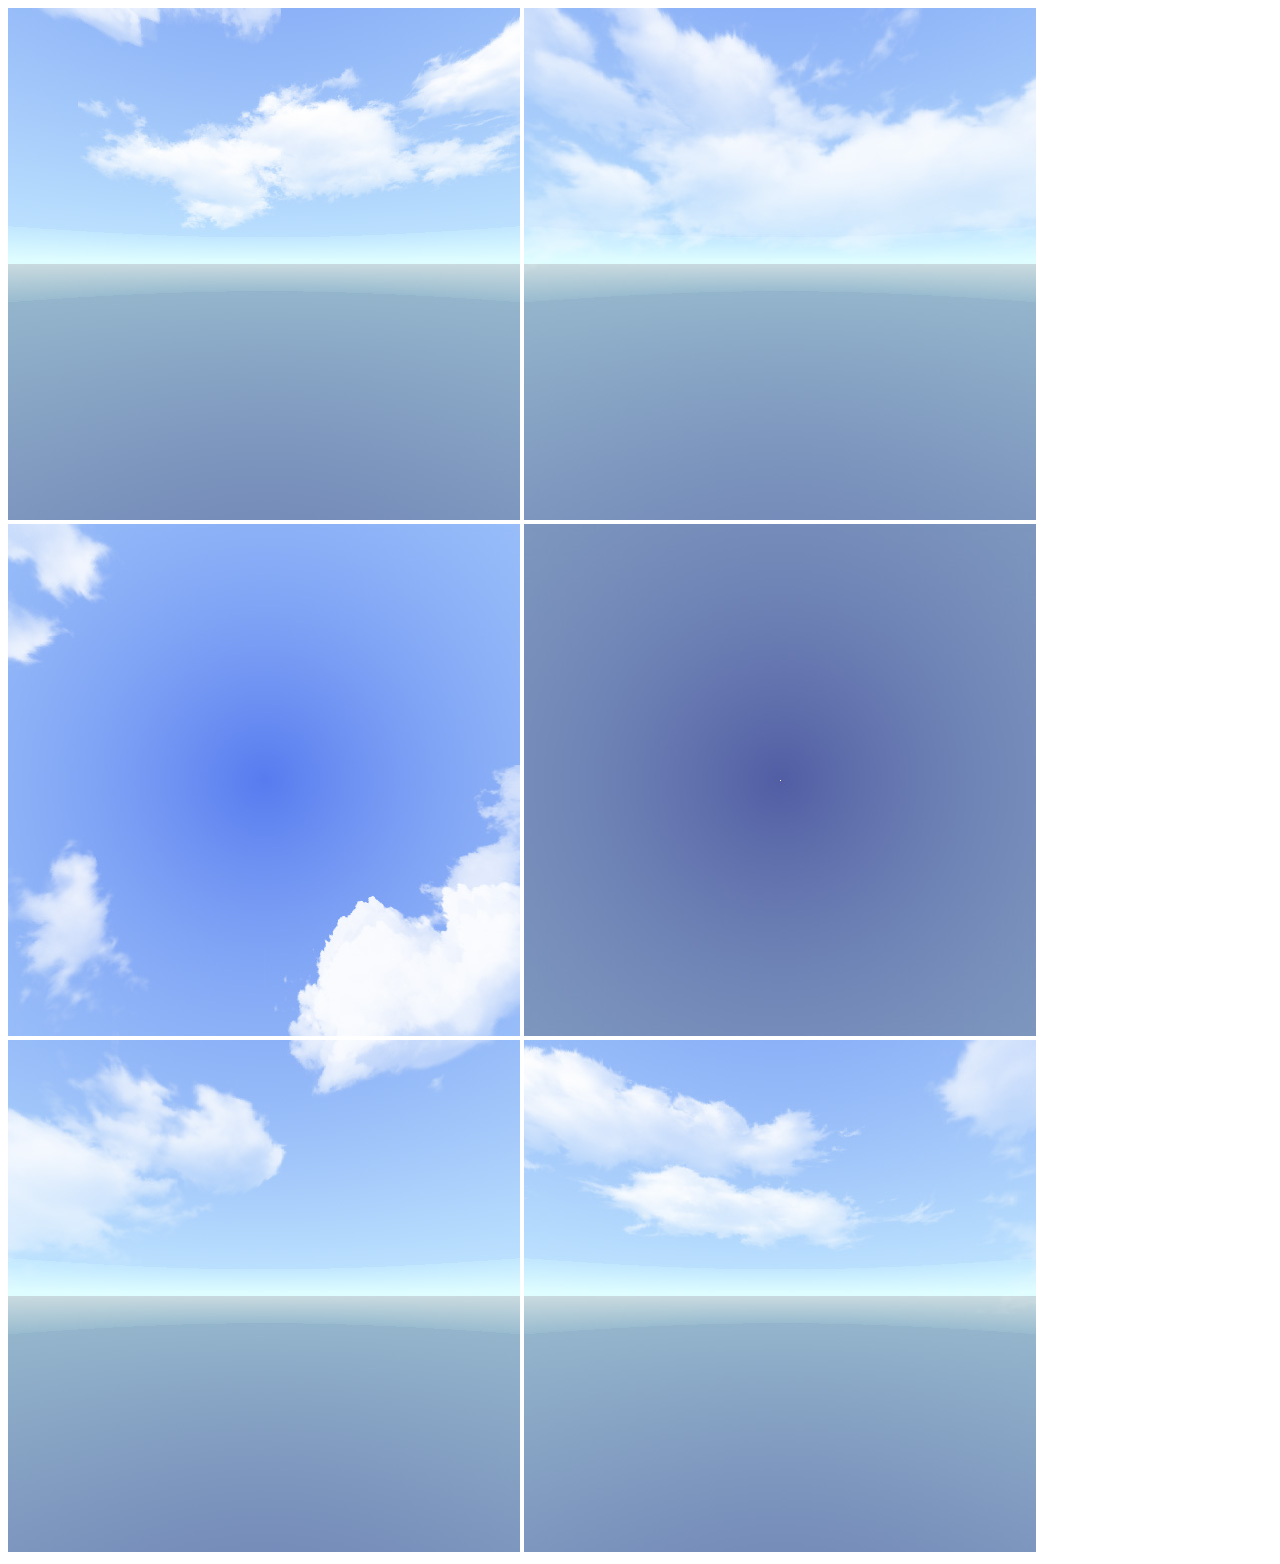
<file: ar-templates/ar-template-single/index.html>
<!DOCTYPE html>
<html>
  <script src="https://aframe.io/releases/1.0.4/aframe.min.js"></script>
  <script src="aframe-ar.js"></script>
  <body>
    <a-scene embedded arjs environment="#env" vr-mode-ui="enabled: false">
      <a-assets>
        <a-cubemap id="env">
          <img src="Daylight-Box_Right.jpg">
          <img src="Daylight-Box_Left.jpg">
          <img src="Daylight-Box_Top.jpg">
          <img src="Daylight-Box_Bottom.jpg">
          <img src="Daylight-Box_Front.jpg">
          <img src="Daylight-Box_Back.jpg">
        </a-cubemap>
      </a-assets>

      <a-light type="ambient" color="#888"></a-light>
      <a-light type="point" intensity="0.3" position="2 4 4"></a-light>

      <!-- DONT EDIT ABOVE
                o   o
                 )-(
                (O O)
                 \=/
                .-"-.
               //\ /\\
             _// / \ \\_
            =./ {,-.} \.=
                || ||
                || ||    
              __|| ||__  
             `---" "---'   
           EDIT FROM HERE ON          
      -->

      <!-- This is the marker, inside the <marker> 
           the objects that will appear at that position -->

      <!-- You can create your own markers here. ONLY USE JPEGS not PNG!
      https://jeromeetienne.github.io/AR.js/three.js/examples/marker-training/examples/generator.html
     -->

     <!-- !!! MARKER 1 !!! -->

      <a-marker type='pattern' url='pattern-marker4562.patt' smooth="true">

        <!-- This is the object <a-object> 
          Edit size, position, texture and animation here -->

        <a-sphere
        radius="0.8"
        position= "0 0.5 0"
        src="sky.jpeg"
        env-map="#env"
        metalness="0.9"
        roughness="0.1"                  
        animation="
         property: rotation; 
         from: 0 0 0; 
         to: 0 360 0; 
         easing: linear; 
         dur: 10000; 
         loop:true"
          >                  
        </a-sphere>

        <!-- !!! END MARKER 1 !!! -->
      </a-marker>
      
      

     


      <a-entity camera></a-entity>
    </a-scene>

  </body>
</html>
</file>
<file: keepup/style.css>
body{
    background-color: blueviolet;
    margin:0px;
    font-size: 36px;
}

img{
    width:100%;

}
div.row {
display:flex;
flex-wrap:wrap;
}

@keyframes color-animation{ 
    0% {background-color: black;}
    50% { background-color: blueviolet;}
    70% { background-color: blue;}
    100% { background-color: rgb(255, 0, 0);}
}

div.animated-row{
    animation: color-animation 1s infinite;
}

div.col {
    outline:0px solid rgb(255, 255, 255);
    height:600px;
}


@keyframes color-animation2{ 
    0% {background-color: black;}
    50%{ background-color: white;}
    100%{ background-color: black;}
}

div.animated-row2{ 
    animation: color-animation2 2s infinite;
}

div.width100{
    width:100%;
}

div.width80{
    width:80%:
}

div.width75{
    width:75%;

}

div.width66{
    width:66.666%;

}

div.width50{
    width:50%;

}

div.width40{
    width:40%;
}

div.width60{
    width:60;
}

div.width33 {
    width:33.333%;
}

div.width25{
    width:25%;
}

div.width20{
    width:20%;
}

div.bgred {
    background-color: red;
}

div.bgbisque{
    background-color: rgb(0, 0, 0);
}

div.bgpink{
    background-color: blueviolet;
}

div.bgblack{ 
    background-color: black;
}

div.header{ 
    color: white;

}


div.menu{
    position:fixed;
    background-color: rgba(255, 255, 255, 0.432);
    color: white;
}

div.open{
    color: red;
}

div.newmessage{
    color: red;
    font-family: 'Courier New', Courier, monospace;
    font-size: x-large;
}
    
div.upwards-text{
    color: white;
    transform: rotate(-90deg);
    transform-origin: left top;
    white-space: nowrap;
    font-size: 100%;
}



div.label{
    font-family: Arial, Helvetica, sans-serif;
    border: 5px solid grey;
    padding: 5px ; 
    display: inline-block;
}

div.number{
    padding: 5px;
    display: inline-block;
    background-color: red;
    color: white;
    border-radius: 100%;
}

div.label2{
    font-family: 'Courier New', Courier, monospace;
    font-weight: bold;
    border-width: 0;
    padding: 5px;
    display: inline-block;
    color: white;
    border: 7px solid grey;
   
}

div.number2{
font-family: 'Courier New', Courier, monospace;
border-radius: 50%;
display: inline-block;
background-color: red;
padding: 6px;

}

div.label{
    color: white;
    border: 5px solid grey;
}

div.label3{ 
    color: white;
    font-family: 'Times New Roman', Times, serif;
    font-weight: lighter;
    display: inline-block;
    border: 5px solid grey;

}

div.number3{ 
    font-family:'Times New Roman', Times, serif; 
    border-radius: 50%;
    background-color: blue;
    display: inline-block;
    padding: 8px;

}


div.label4{ 
    color: white;
    font-family: Georgia, 'Times New Roman', Times, serif;
    font-weight: bold;
    display: inline-block;
    border: 2px solid grey;
}

div.number4{ 
    font-family: Georgia, 'Times New Roman', Times, serif;
    border-radius: 0%;
    background-color: blue;
    display: inline-block;
    padding: 10px;
}

div.clickme{
    color: white;
    outline: white;
    align-content: center;
}

div.ending{
    text-align: center;
    color: white;
}
</file>
<file: Reader/style.css>
body{
    background-color: rgb(255, 0, 0);
    text-align: center;
    font-family:'Times New Roman', Times, serif;

    

}


@font-face {
    font-family: "infini";
    src: url("infini-gras.woff")
}

h1{
    font-family:"infini";
    margin-top: 20%;
    font-size: 60px;
    text-align: center;
    border: black;
    border-radius: 100%
}



paragraph1{ 
    font-size: xx-small;
    border-left: 6px;
  
}
</file>
